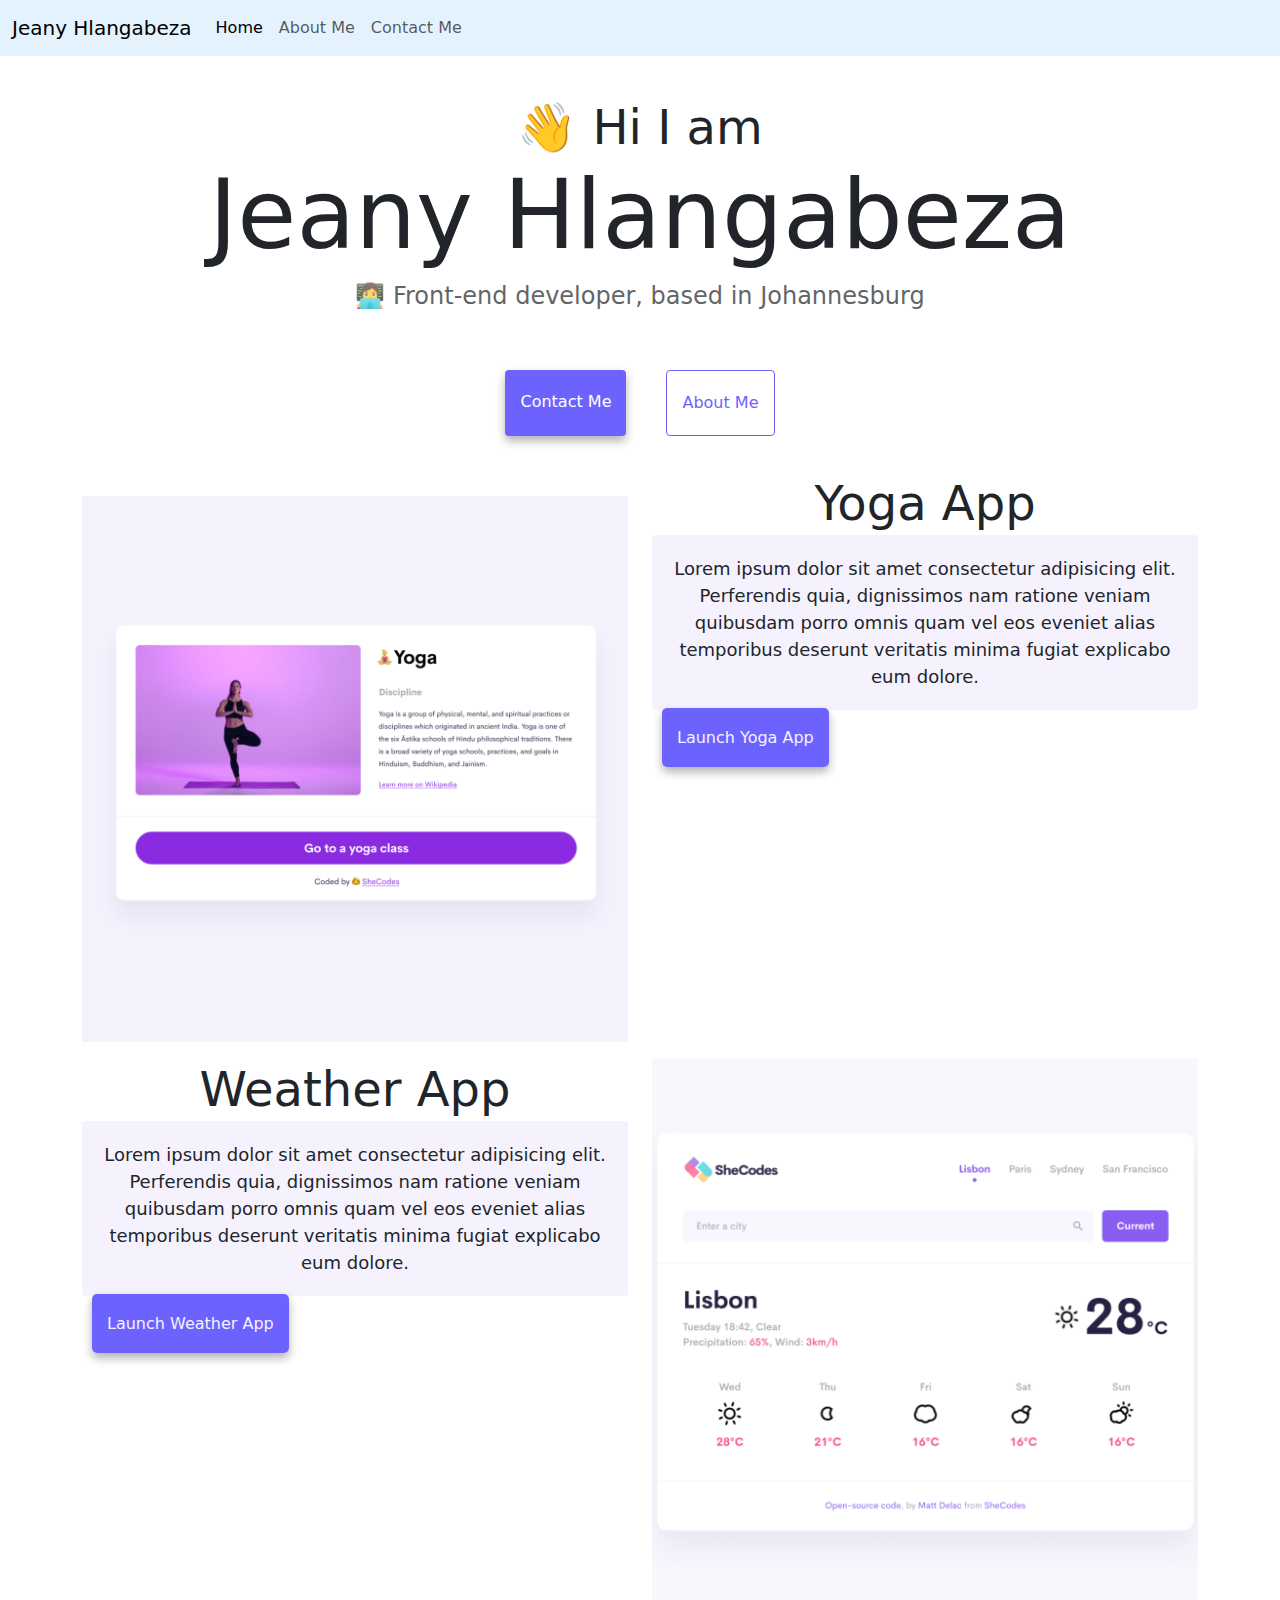
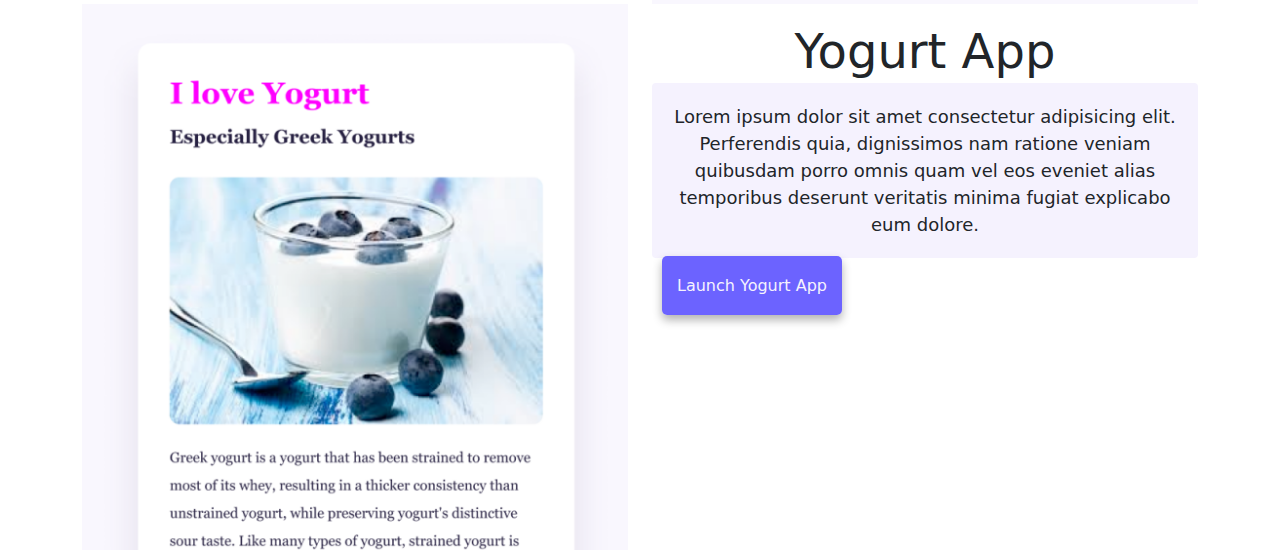
<file: index.html>
<!DOCTYPE html>
<html lang="en">
  <head>
    <meta charset="UTF-8" />
    <meta name="viewport" content="width=device-width, initial-scale=1.0" />
    <meta
      name="description"
      content="projects and portfolio of a junior Front-end developer"
    />
    <title>Junior Front-end developer portfolio - Jeany Hlangabeza</title>
    <link
      href="https://cdn.jsdelivr.net/npm/bootstrap@5.3.3/dist/css/bootstrap.min.css"
      rel="stylesheet"
      integrity="sha384-QWTKZyjpPEjISv5WaRU9OFeRpok6YctnYmDr5pNlyT2bRjXh0JMhjY6hW+ALEwIH"
      crossorigin="anonymous"
    />
    <script
      src="https://cdn.jsdelivr.net/npm/bootstrap@5.3.3/dist/js/bootstrap.bundle.min.js"
      integrity="sha384-YvpcrYf0tY3lHB60NNkmXc5s9fDVZLESaAA55NDzOxhy9GkcIdslK1eN7N6jIeHz"
      crossorigin="anonymous"
    ></script>
    <link rel="stylesheet" href="styles/style.css" />
  </head>
  <body>
    <nav
      class="navbar navbar-expand-lg sticky-top"
      style="background-color: #e3f2fd"
    >
      <div class="container-fluid">
        <a class="navbar-brand" href="#">Jeany Hlangabeza</a>
        <button
          class="navbar-toggler"
          type="button"
          data-bs-toggle="collapse"
          data-bs-target="#navbarNavAltMarkup"
          aria-controls="navbarNavAltMarkup"
          aria-expanded="false"
          aria-label="Toggle navigation"
        >
          <span class="navbar-toggler-icon"></span>
        </button>
        <div class="collapse navbar-collapse" id="navbarNavAltMarkup">
          <div class="navbar-nav">
            <a
              class="nav-link active"
              aria-current="page"
              href="index.html"
              title="Homepage"
              >Home</a
            >
            <a
              class="nav-link"
              href="about.html"
              title="front-end developer portfolio"
              >About Me</a
            >
            <a
              class="nav-link"
              href="about.html#contact"
              title="to cantact Jeany Hlangabeza"
              >Contact Me</a
            >
          </div>
        </div>
      </div>
    </nav>
    <h2>👋 Hi I am</h2>
    <h1>Jeany Hlangabeza</h1>
    <h3>👩‍💻 Front-end developer, based in Johannesburg</h3>
    <div class="navigation-links">
      <a href="about.html#contact" class="contact-link" title="get in touch"
        >Contact me</a
      >
      <a
        href="about.html"
        class="about-link"
        title="more information about my skills"
        >About me</a
      >
    </div>
    <div class="container">
      <div class="row mt-3">
        <div class="col-md-6">
          <img
            src="images/yoga.png"
            alt="women in yoga pose"
            class="img-fluid mt-4 d-none d-sm-none d-md-block"
          />
        </div>
        <div class="col-md-6">
          <h2>Yoga App</h2>
          <p>
            Lorem ipsum dolor sit amet consectetur adipisicing elit. Perferendis
            quia, dignissimos nam ratione veniam quibusdam porro omnis quam vel
            eos eveniet alias temporibus deserunt veritatis minima fugiat
            explicabo eum dolore.
          </p>
          <a href="#" class="launch-button" title="view yoga app"
            >Launch Yoga App</a
          >
        </div>
      </div>
      <div class="row mt-3">
        <div class="col-md-6">
          <h2>Weather App</h2>
          <p>
            Lorem ipsum dolor sit amet consectetur adipisicing elit. Perferendis
            quia, dignissimos nam ratione veniam quibusdam porro omnis quam vel
            eos eveniet alias temporibus deserunt veritatis minima fugiat
            explicabo eum dolore.
          </p>
          <a
            href="#"
            class="launch-button"
            title=" weather app coded using vanilla Javascript"
            >Launch Weather App</a
          >
        </div>
        <div class="col-md-6">
          <img
            src="images/weather.png"
            alt="weather app project"
            class="img-fluid d-none d-sm-none d-md-block"
          />
        </div>
      </div>
      <div class="row">
        <div class="col-md-6">
          <img
            src="images/yogurt.png"
            alt="greek yogurt"
            class="img-fluid d-none d-sm-none d-md-block"
          />
        </div>
        <div class="col-md-6 mt-3">
          <h2>Yogurt App</h2>
          <p>
            Lorem ipsum dolor sit amet consectetur adipisicing elit. Perferendis
            quia, dignissimos nam ratione veniam quibusdam porro omnis quam vel
            eos eveniet alias temporibus deserunt veritatis minima fugiat
            explicabo eum dolore.
          </p>
          <a
            href="#"
            class="launch-button"
            title="yogurt website coded by Jeany"
            >Launch Yogurt App</a
          >
        </div>
      </div>
    </div>
  </body>
</html>
</file>
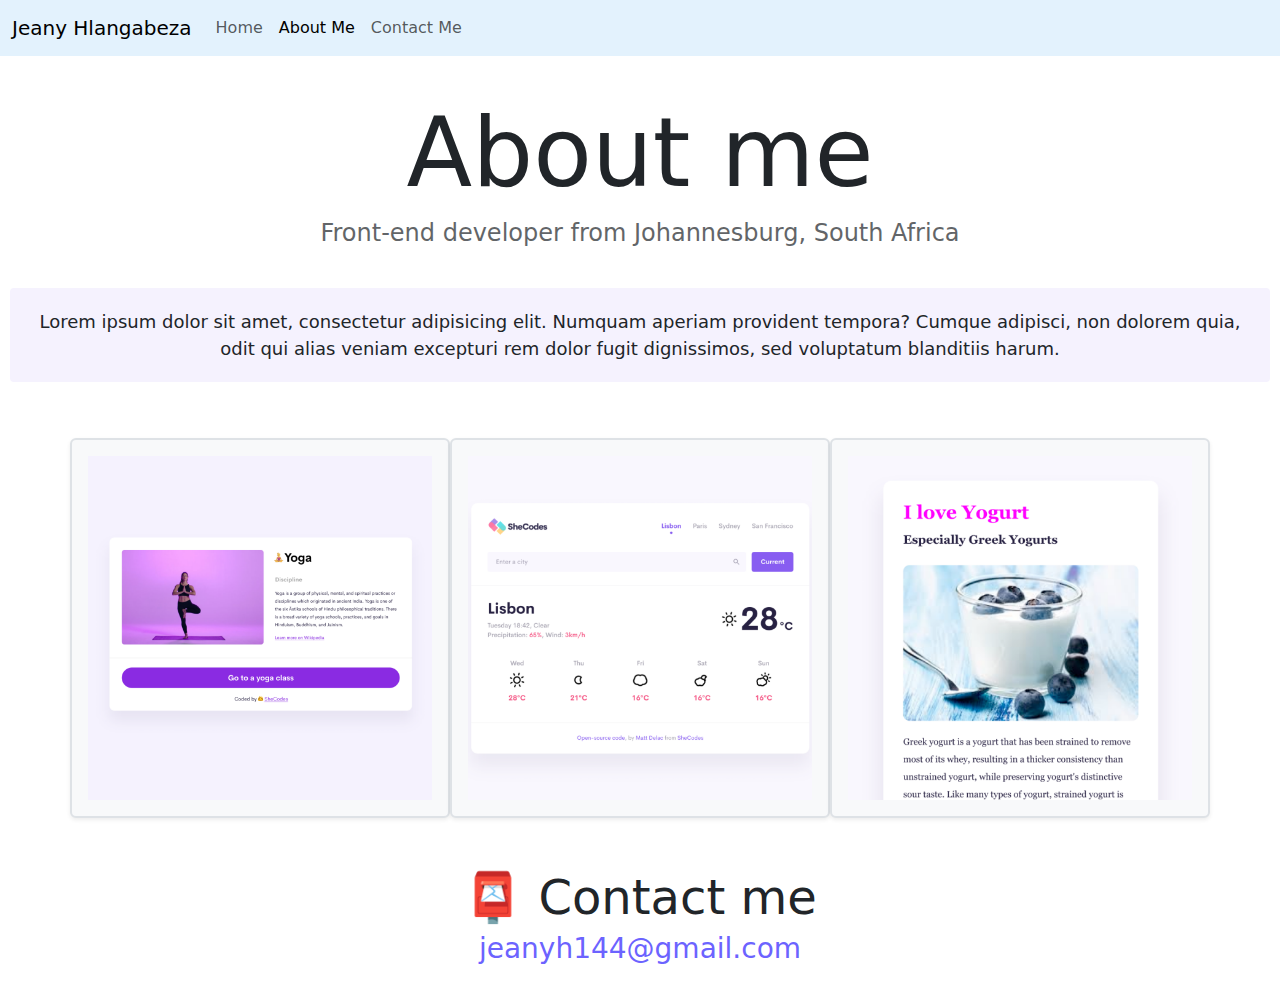
<file: about.html>
<!DOCTYPE html>
<html lang="en">
  <head>
    <meta charset="UTF-8" />
    <meta name="viewport" content="width=device-width, initial-scale=1.0" />
    <meta
      name="description"
      content="Front-end developer based in Johannesburg"
    />
    <title>About me | SA front-end developer - Jeany Hlangabeza</title>
    <link
      href="https://cdn.jsdelivr.net/npm/bootstrap@5.3.3/dist/css/bootstrap.min.css"
      rel="stylesheet"
      integrity="sha384-QWTKZyjpPEjISv5WaRU9OFeRpok6YctnYmDr5pNlyT2bRjXh0JMhjY6hW+ALEwIH"
      crossorigin="anonymous"
    />
    <script
      src="https://cdn.jsdelivr.net/npm/bootstrap@5.3.3/dist/js/bootstrap.bundle.min.js"
      integrity="sha384-YvpcrYf0tY3lHB60NNkmXc5s9fDVZLESaAA55NDzOxhy9GkcIdslK1eN7N6jIeHz"
      crossorigin="anonymous"
    ></script>
    <link rel="stylesheet" href="styles/style.css" />
  </head>
  <body>
    <nav
      class="navbar navbar-expand-lg sticky-top"
      style="background-color: #e3f2fd"
    >
      <div class="container-fluid">
        <a class="navbar-brand" href="#">Jeany Hlangabeza</a>
        <button
          class="navbar-toggler"
          type="button"
          data-bs-toggle="collapse"
          data-bs-target="#navbarNavAltMarkup"
          aria-controls="navbarNavAltMarkup"
          aria-expanded="false"
          aria-label="Toggle navigation"
        >
          <span class="navbar-toggler-icon"></span>
        </button>
        <div class="collapse navbar-collapse" id="navbarNavAltMarkup">
          <div class="navbar-nav">
            <a
              class="nav-link"
              aria-current="page"
              href="index.html"
              title="Homepage"
              >Home</a
            >
            <a
              class="nav-link active"
              href="about.html"
              title="front-end developer portfolio"
              >About Me</a
            >
            <a
              class="nav-link"
              href="about.html#contact"
              title="to cantact Jeany Hlangabeza"
              >Contact Me</a
            >
          </div>
        </div>
      </div>
    </nav>
    <h1>About me</h1>
    <h3>Front-end developer from Johannesburg, South Africa</h3>
    <div class="about-paragraphs">
      <p>
        Lorem ipsum dolor sit amet, consectetur adipisicing elit. Numquam
        aperiam provident tempora? Cumque adipisci, non dolorem quia, odit qui
        alias veniam excepturi rem dolor fugit dignissimos, sed voluptatum
        blanditiis harum.
      </p>
    </div>
    <div class="container">
      <div class="row">
        <div
          class="col-md-4 mt-3 border border-2 shadow-sm p-3 mb-5 bg-body-tertiary rounded"
        >
          <img
            src="images/yoga.png"
            class="img-fluid"
            alt="women in yoga pose"
          />
        </div>
        <div
          class="col-md-4 mt-3 border border-2 shadow-sm p-3 mb-5 bg-body-tertiary rounded"
        >
          <img
            src="images/weather.png"
            class="img-fluid"
            alt="weather app project"
          />
        </div>
        <div
          class="col-md-4 mb-3 mt-3 border border-2 shadow-sm p-3 mb-5 bg-body-tertiary rounded"
        >
          <img src="images/yogurt.png" class="img-fluid" alt="greek yogurt" />
        </div>
      </div>
    </div>
    <div id="contact">
      <h2>📮 Contact me</h2>
      <a
        href="mailto:jeanyh144@gmail.com"
        class="email-link mb-3"
        title="email address to contact Jeany Hlangabeza for collaborations"
      >
        jeanyh144@gmail.com
      </a>
    </div>
  </body>
</html>
</file>
<file: styles/style.css>
:root {
  --primary-color: #6c63ff;
  --secondary-color: #f5f2fe;
  --box-shadow: 0 5px 10px rgba(0, 0, 0, 0.3);
}

.navbar {
  margin-bottom: 40px;
}

h1,
h2,
h3 {
  text-align: center;
}

h1 {
  font-size: 96px;
}

h2 {
  font-size: 48px;
  margin: 0 auto;
  line-height: 1.3;
}

h3 {
  font-size: 24px;
  opacity: 0.7;
}
@media (max-width: 576px) {
  h1 {
    font-size: 40px;
  }
  h2 {
    font-size: 32px;
  }
  h3 {
    font-size: 20px;
  }
  .row {
    text-align: center;
  }
  .launch-button {
    display: block;
    margin: 0 20px;
  }
}

p {
  background: var(--secondary-color);
  padding: 20px;
  border-radius: 4px;
  font-size: 18px;
  line-height: 1.5;
  text-align: center;
}

.navigation-links {
  display: flex;
  margin-top: 40px;
  justify-content: center;
}

.navigation-links a {
  margin: 20px;
  border-radius: 4px;
  padding: 20px 15px;
  text-decoration: none;
  text-transform: capitalize;
}

.contact-link {
  background: var(--primary-color);
  box-shadow: var(--box-shadow);
  color: white;
}

.about-link {
  color: var(--primary-color);
  border: 1px solid var(--primary-color);
}

.homepage-link {
  color: var(--primary-color);
  text-align: center;
  display: block;
}

.about-paragraphs {
  display: flex;
  margin: 30px 0;
}

.about-paragraphs p {
  margin: 10px;
}

.email-link {
  display: flex;
  justify-content: center;
  color: var(--primary-color);
  font-size: 28px;
  text-decoration: none;
}

.email-link:hover {
  text-decoration: underline;
}

.launch-button {
  text-decoration: none;
  background-color: var(--primary-color);
  padding: 20px 15px;
  border-radius: 5px;
  text-align: center;
  margin: 10px;
  color: var(--secondary-color);
  box-shadow: var(--box-shadow);
}
</file>
